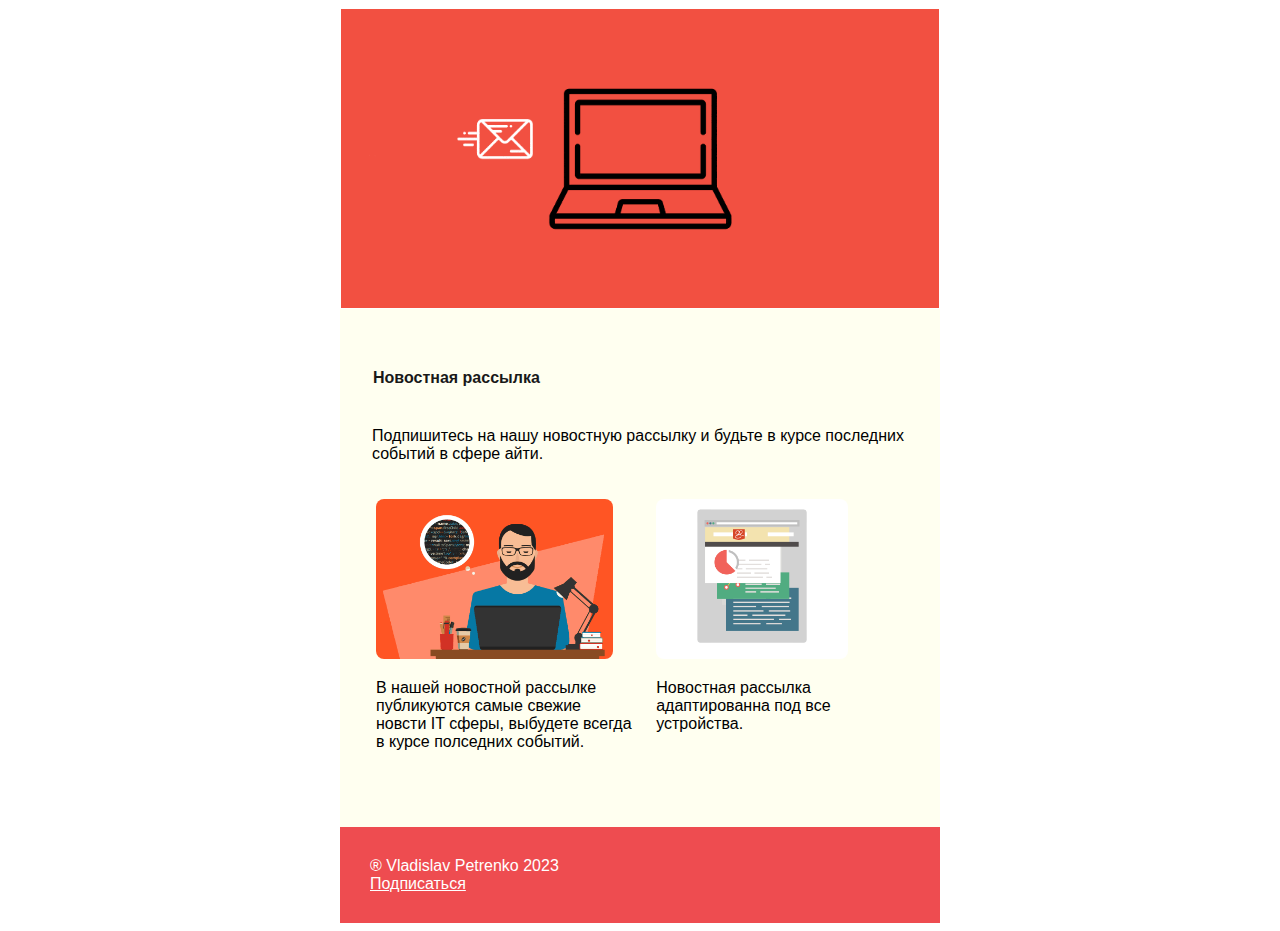
<file: My letter/index.html>
<!DOCTYPE html>
<html lang="en">
<head>
    <meta charset="UTF-8">
    <meta http-equiv="X-UA-Compatible" content="IE=edge">
    <meta name="viewport" content="width=device-width, initial-scale=1.0">
    <title>Email рассылка</title>
    <link rel="stylesheet" href="style.css">
</head>
<body>
<table border="0" align="center" cellpading="0" cellspasing="0" width="600" style="border-collapse: collapse;">
    <tbody>
        <tr>
            <td >
                <img src="Images/email.gif" alt="Email" width="100%" height="100%" style="display: block;">
            </td>
        </tr>
        <tr>
            <td bgcolor="#fffff" style="padding: 40px 30px 40px 30px;">
                <table border="0" cellspasing="0" width="100%">
                    <tr>
                        <td style="font-size: 24px; line-height: 20px;">
                            <p><b>Новостная рассылка</b></p>
                        </td>
                    </tr>
                    <tr>
                        <td style="padding: 20px 0 30px 0;">
                            Подпишитесь на нашу новостную рассылку и будьте в курсе последних событий в сфере айти.
                        </td>
                    </tr>
                    <tr>
                        <td>
                            <table border="0" cellspasing="0" width="100%">
                                <tr>
                                    <td width="260" valign="top">
                                        <table border="0" cellpadding="0" cellspacing="0" width="100%">
                                            <tr>
                                                <td>
                                                    <img src="Images/Left.gif" alt="width="100%" height="160" style="display: block; border-radius: 8px;" >
                                                </td>
                                            </tr>
                                            <tr>
                                                <td style="padding: 20px 0 30px 0;">
                                                    В нашей новостной рассылке публикуются самые свежие новсти IT сферы, выбудете всегда в курсе полседних событий.
                                                </td>
                                            </tr>
                                        </table>
                                    </td>
                                    <td style="font-size: 0; line-height: 0;" width="20">
                                        &nbsp;
                                    </td>
                                    <td width="260" valign="top">
                                        <table border="0" cellpadding="0" cellspacing="0" width="100%">
                                            <tr>
                                                <td>
                                                    <img src="Images/Right.gif" alt="width="100%" height="160" style="display: block; border-radius: 8px;">
                                                </td>
                                            </tr>
                                            <tr>
                                                <td style="padding: 20px 0 30px 0;">
                                                    Новостная рассылка адаптированна под все устройства.
                                                </td>
                                            </tr>
                                        </table>
                                    </td>
                                </tr>
                            </table>
                        </td>
                    </tr>
                </table>
            </td>
        </tr>
        <tr>
            <td bgcolor="#ee4c50" style="padding: 30px 30px 30px 30px;">
                <table border="0" cellpadding="0" cellspacing="0">
                    <tr>
                        <td width="75%" style="color: #ffffff;">
                            &reg; Vladislav Petrenko 2023<br>
                            <a href="#" style="color: #ffffff;"><font color="ffffff">Подписаться</font></a>
                        </td>
                    </tr>
                </table>
            </td>
        </tr>
    </tbody>
</table>
</body>
</html>
</file>
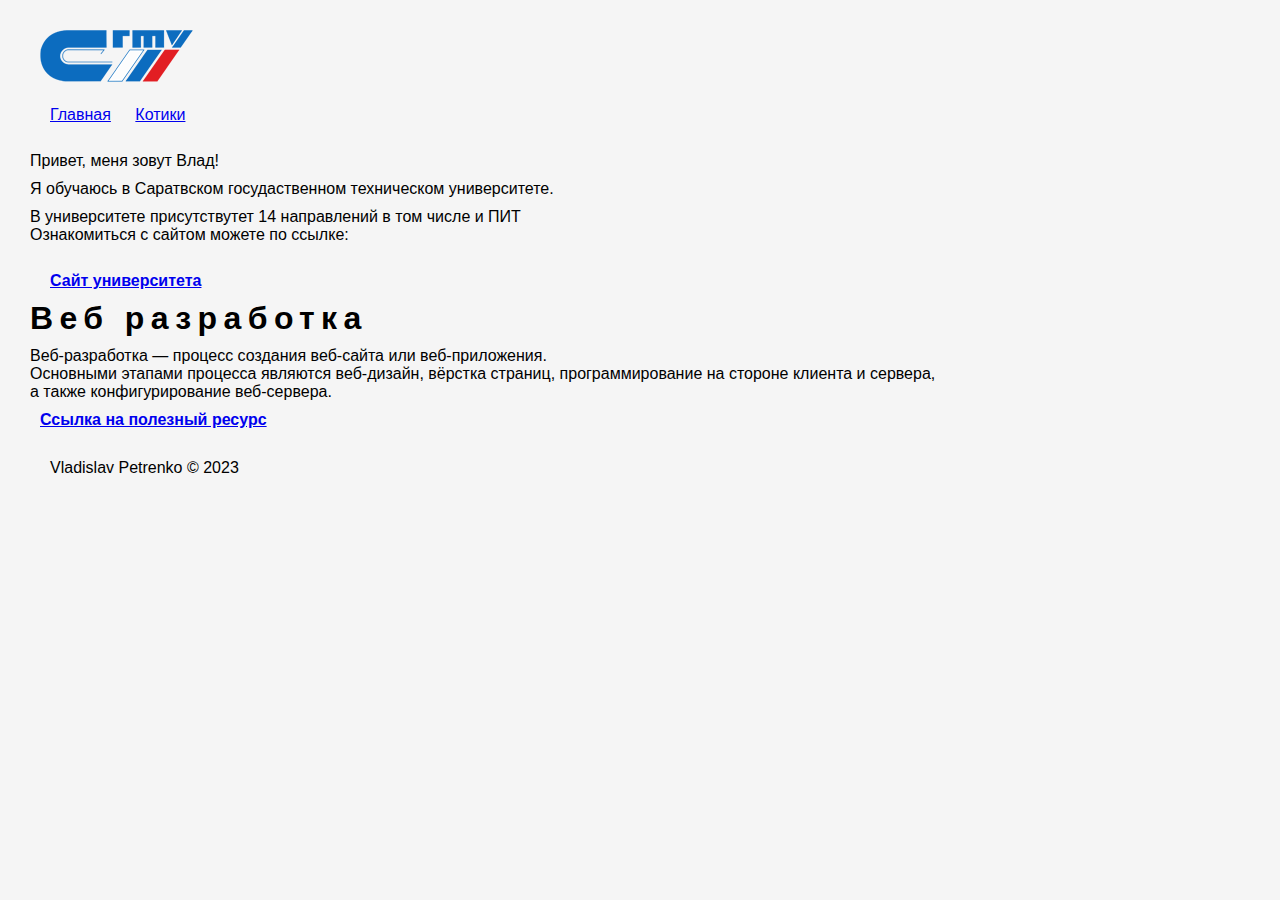
<file: My site/index.html>
<!DOCTYPE html>
<html lang="en">
<head>
    <meta charset="UTF-8">
    <meta http-equiv="X-UA-Compatible" content="IE=edge">
    <meta name="viewport" content="width=device-width, initial-scale=1.0">
    <link rel="stylesheet" href ="style.css">
    <title>Привет! Это мой первый сайт</title>
</head>
<body class="body">
    <header>
        <div class="Logo">
            <img src="images/logo.png" alt="Сайт студента">
        </div>
     </header>
    <main>
        <div>
            <nav>
                <a href="#">Главная</a>
                <a href="about.html">Котики</a> 
            </nav>
        </div>
        <div><br>Привет, меня зовут Влад!</div>
        <div>Я обучаюсь в Саратвском госудаственном техническом университете.</div>
        <div>В университете присутствутет 14 направлений в том числе и ПИТ <br> Ознакомиться с сайтом можете по ссылке: </div>
        <div><br><a id="ref" href="https://www.sstu.ru/" target="_blank"><strong>Сайт университета</strong></a></div>
        <h1 class="h1">Веб разработка</h1>
        <div>Веб-разработка — процесс создания веб-сайта или веб-приложения.<br>Основными этапами процесса являются веб-дизайн, вёрстка страниц, программирование на стороне клиента и сервера,<br> а также конфигурирование веб-сервера.</div>
        <a href="https://www.youtube.com/watch?v=dQw4w9WgXcQ" target="_blank"><strong>Ссылка на полезный ресурс</strong></a>
    </main>
    <footer class="footer">
        <p>Vladislav Petrenko &copy; 2023</p>
    </footer>
</body>
</html>
</file>
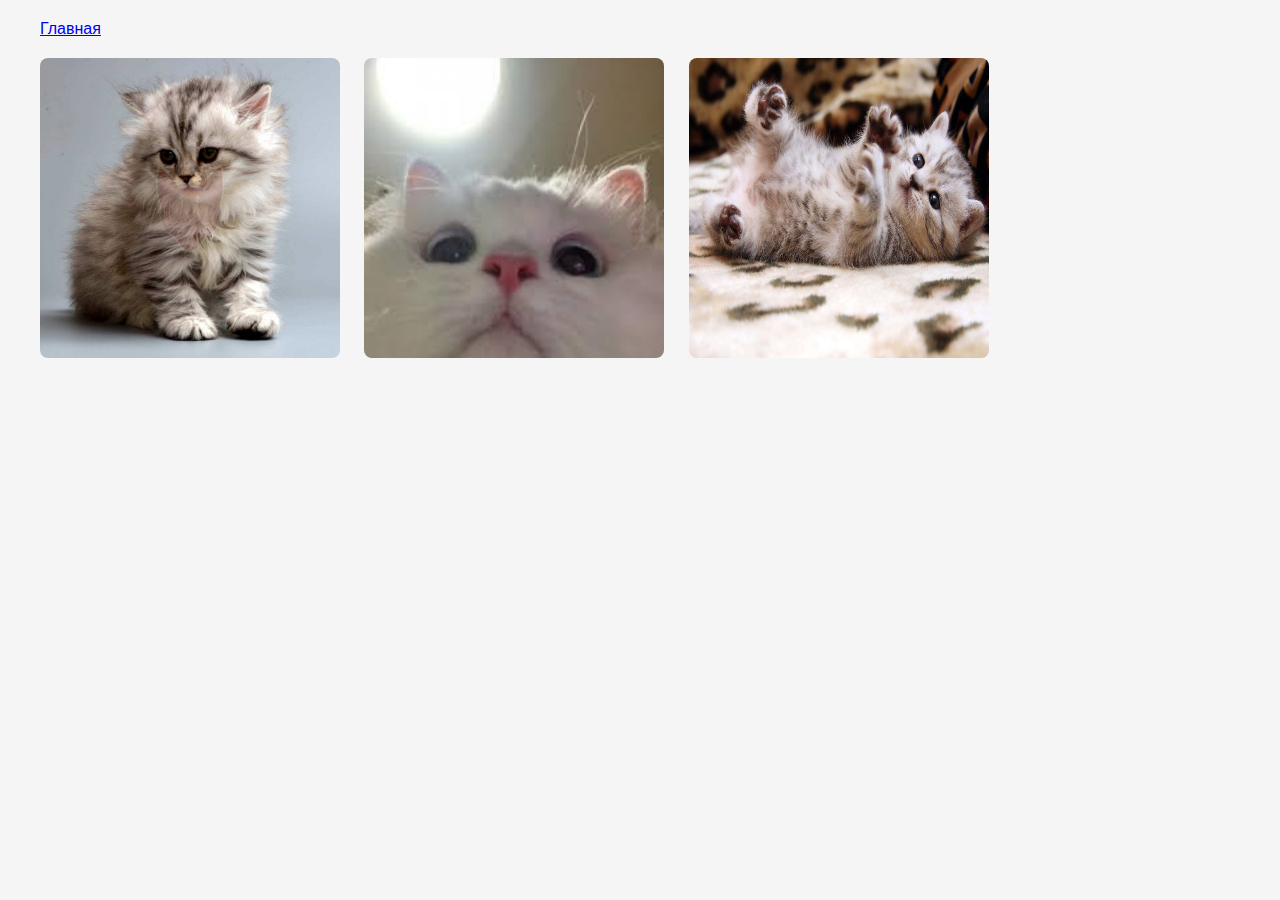
<file: My site/about.html>
<!DOCTYPE html>
<html lang="en">
<head>
    <meta charset="UTF-8">
    <meta http-equiv="X-UA-Compatible" content="IE=edge">
    <meta name="viewport" content="width=device-width, initial-scale=1.0">
    <link rel="stylesheet" href ="style.css">
    <title>Подробнее</title>
</head>
<body>
    <nav><a href="index.html">Главная</a></nav>
    <div id="content">
    <img class="cats" src="images/cat.jpg">
    <img class="cats" src="images/cat1.jpeg">
    <img class="cats" src="images/cat2.jpg">
    </div>
</body>
</html>
</file>
<file: My letter/style.css>
* {
    font-family: 'Archivo', sans-serif;
    font-family: 'Arvo', serif;
    font-family: 'Oxygen', sans-serif;
    font-size: 16px;
}
p {
    font-weight: 400;
    color: #191919;
}
a {
    color: #1d84fa;
}
</file>
<file: My site/style.css>
* {
   margin: 10px;
   background-color: #f5f5f5;
   font-family: 'Oxygen', sans-serif;
}
.header {
    width: auto;
    height: inherit;
    margin: auto;
 }
 .body {
    width: auto;
    height: inherit;
    margin: auto;
 }
 .h1 {
    letter-spacing: 0.2em;
 }
 .cats {
      vertical-align: center;
      border-style: none;
      overflow-clip-margin: content-box;
      overflow: clip;
      border-radius: 8px;
      width: 300px;
      height: 300px;
 }
 .footer {
   margin: 30px;
 }
 #content {
   padding-bottom: 100px;
 }
</file>
